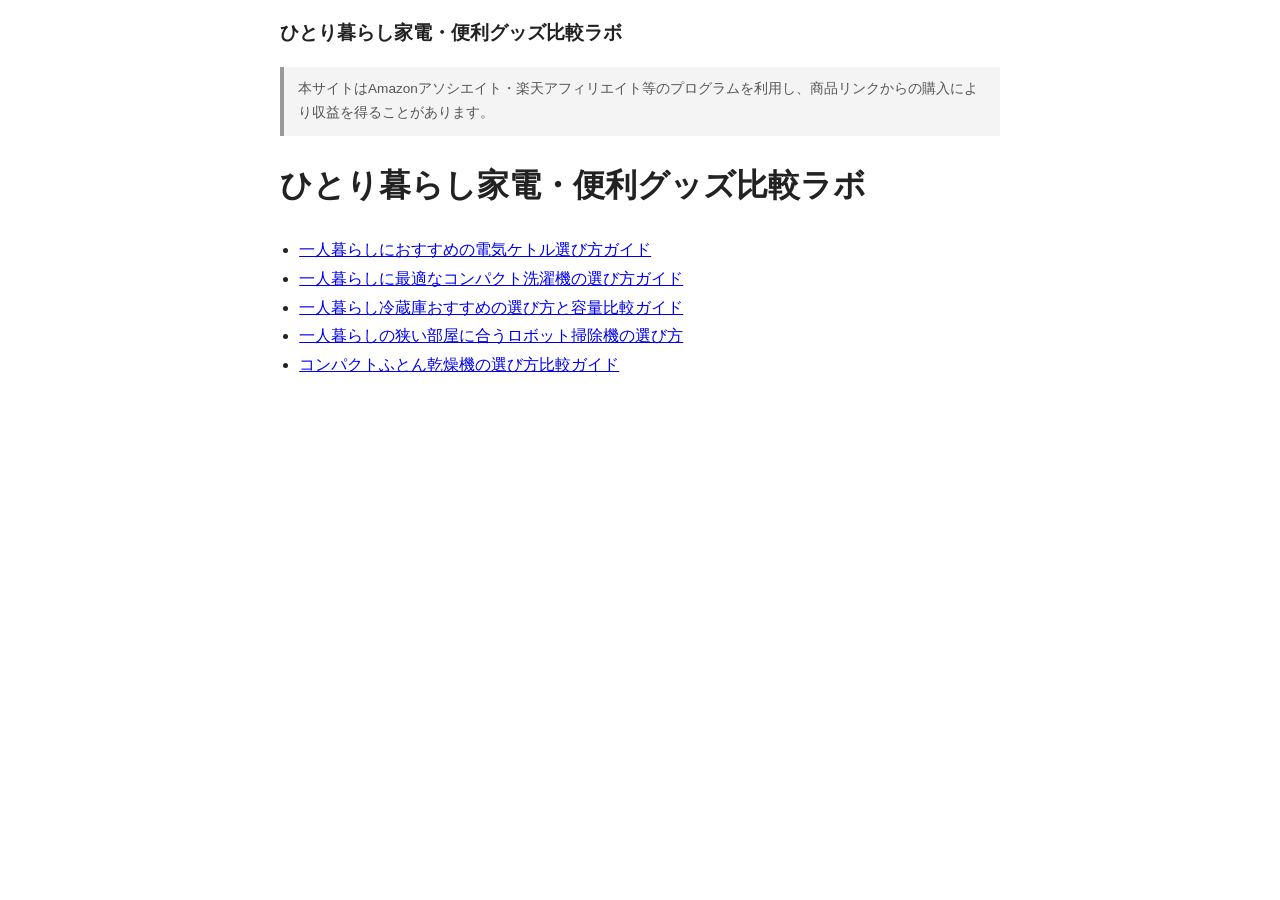
<file: index.html>
<!doctype html>
<html lang="ja">
<head><meta charset="utf-8"><title>ひとり暮らし家電・便利グッズ比較ラボ</title>
<meta name="description" content="一人暮らし・新生活向けの家電や生活便利グッズの選び方を紹介する比較サイトです。">
<meta name="viewport" content="width=device-width, initial-scale=1">
<meta property="og:type" content="website">
<meta property="og:title" content="ひとり暮らし家電・便利グッズ比較ラボ">
<meta property="og:description" content="一人暮らし・新生活向けの家電や生活便利グッズの選び方を紹介する比較サイトです。">
<meta property="og:url" content="https://adadad63070137-cpu.github.io/affiliate-lifehack-site/">
<meta property="og:image" content="https://adadad63070137-cpu.github.io/affiliate-lifehack-site/ogp.png">
<meta property="og:site_name" content="ひとり暮らし家電・便利グッズ比較ラボ">
<meta name="twitter:card" content="summary_large_image">
<link rel="stylesheet" href="style.css"></head>
<body>
<header>ひとり暮らし家電・便利グッズ比較ラボ</header>
<main>
<div class="disclosure">本サイトはAmazonアソシエイト・楽天アフィリエイト等のプログラムを利用し、商品リンクからの購入により収益を得ることがあります。</div>
<h1>ひとり暮らし家電・便利グッズ比較ラボ</h1>
<ul>
<li><a href="articles/電気ケトル-おすすめ-一人暮らし.html">一人暮らしにおすすめの電気ケトル選び方ガイド</a></li>
<li><a href="articles/一人暮らし-洗濯機-コンパクト.html">一人暮らしに最適なコンパクト洗濯機の選び方ガイド</a></li>
<li><a href="articles/一人暮らし-冷蔵庫-おすすめ.html">一人暮らし冷蔵庫おすすめの選び方と容量比較ガイド</a></li>
<li><a href="articles/ロボット掃除機-一人暮らし-狭い部屋.html">一人暮らしの狭い部屋に合うロボット掃除機の選び方</a></li>
<li><a href="articles/ふとん乾燥機-コンパクト.html">コンパクトふとん乾燥機の選び方比較ガイド</a></li>
</ul>
</main>
</body>
</html>
</file>
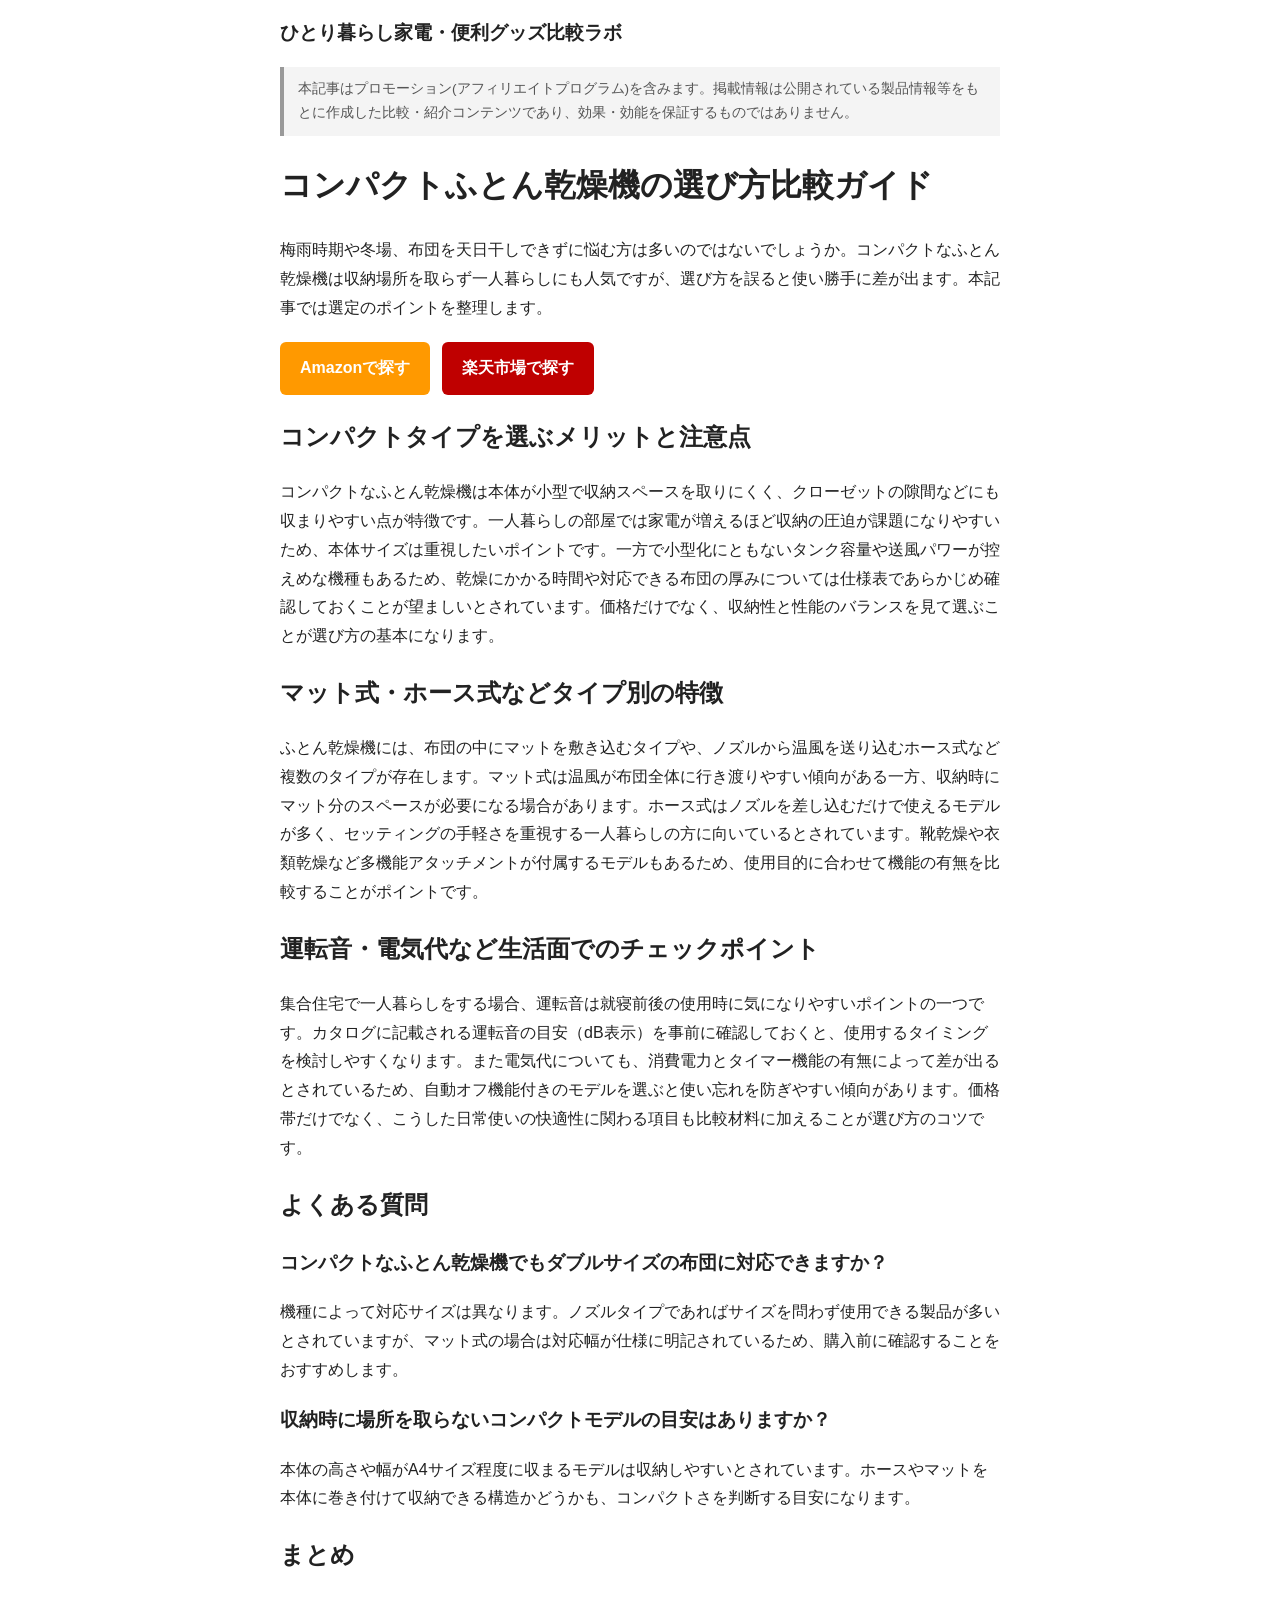
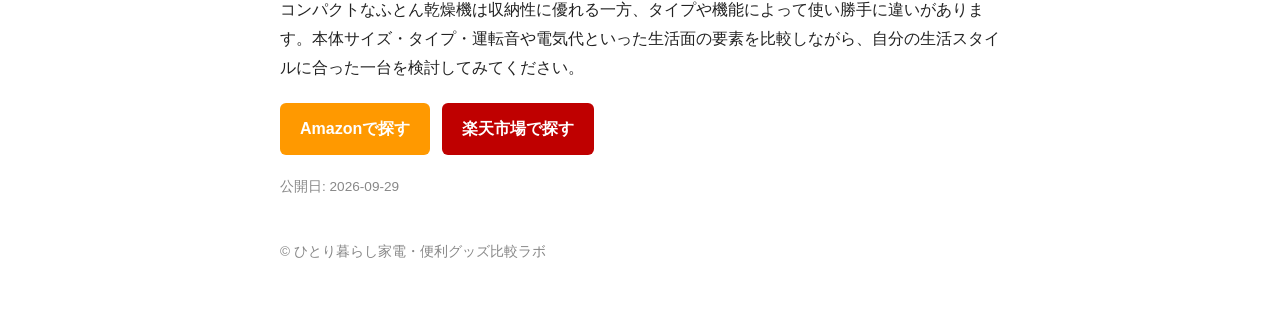
<file: articles/ふとん乾燥機-コンパクト.html>
<!doctype html>
<html lang="ja">
<head>
<meta charset="utf-8">
<title>コンパクトふとん乾燥機の選び方比較ガイド | ひとり暮らし家電・便利グッズ比較ラボ</title>
<meta name="description" content="一人暮らしにおすすめのコンパクトなふとん乾燥機の選び方を、サイズ・収納性・機能面から客観的に比較して解説します。">
<meta name="viewport" content="width=device-width, initial-scale=1">
<meta property="og:type" content="article">
<meta property="og:title" content="コンパクトふとん乾燥機の選び方比較ガイド">
<meta property="og:description" content="一人暮らしにおすすめのコンパクトなふとん乾燥機の選び方を、サイズ・収納性・機能面から客観的に比較して解説します。">
<meta property="og:url" content="https://adadad63070137-cpu.github.io/affiliate-lifehack-site/articles/ふとん乾燥機-コンパクト.html">
<meta property="og:image" content="https://adadad63070137-cpu.github.io/affiliate-lifehack-site/ogp.png">
<meta property="og:site_name" content="ひとり暮らし家電・便利グッズ比較ラボ">
<meta name="twitter:card" content="summary_large_image">
<link rel="stylesheet" href="../style.css">
</head>
<body>
<header><a href="../index.html">ひとり暮らし家電・便利グッズ比較ラボ</a></header>
<main>
<div class="disclosure">本記事はプロモーション(アフィリエイトプログラム)を含みます。掲載情報は公開されている製品情報等をもとに作成した比較・紹介コンテンツであり、効果・効能を保証するものではありません。</div>
<h1>コンパクトふとん乾燥機の選び方比較ガイド</h1>
<p class="intro">梅雨時期や冬場、布団を天日干しできずに悩む方は多いのではないでしょうか。コンパクトなふとん乾燥機は収納場所を取らず一人暮らしにも人気ですが、選び方を誤ると使い勝手に差が出ます。本記事では選定のポイントを整理します。</p>
<div class="affiliate-box"><a class="aff-btn amazon" href="https://www.amazon.co.jp/s?k=%E3%81%B5%E3%81%A8%E3%82%93%E4%B9%BE%E7%87%A5%E6%A9%9F+%E3%82%B3%E3%83%B3%E3%83%91%E3%82%AF%E3%83%88&tag=adadad0708-22" rel="nofollow sponsored" target="_blank">Amazonで探す</a><a class="aff-btn rakuten" href="https://search.rakuten.co.jp/search/mall/%E3%81%B5%E3%81%A8%E3%82%93%E4%B9%BE%E7%87%A5%E6%A9%9F+%E3%82%B3%E3%83%B3%E3%83%91%E3%82%AF%E3%83%88/?affiliateId=576c3c74.74f9cd9a.576c3c75.727a6d66" rel="nofollow sponsored" target="_blank">楽天市場で探す</a></div>
<h2>コンパクトタイプを選ぶメリットと注意点</h2>
<p>コンパクトなふとん乾燥機は本体が小型で収納スペースを取りにくく、クローゼットの隙間などにも収まりやすい点が特徴です。一人暮らしの部屋では家電が増えるほど収納の圧迫が課題になりやすいため、本体サイズは重視したいポイントです。一方で小型化にともないタンク容量や送風パワーが控えめな機種もあるため、乾燥にかかる時間や対応できる布団の厚みについては仕様表であらかじめ確認しておくことが望ましいとされています。価格だけでなく、収納性と性能のバランスを見て選ぶことが選び方の基本になります。</p>
<h2>マット式・ホース式などタイプ別の特徴</h2>
<p>ふとん乾燥機には、布団の中にマットを敷き込むタイプや、ノズルから温風を送り込むホース式など複数のタイプが存在します。マット式は温風が布団全体に行き渡りやすい傾向がある一方、収納時にマット分のスペースが必要になる場合があります。ホース式はノズルを差し込むだけで使えるモデルが多く、セッティングの手軽さを重視する一人暮らしの方に向いているとされています。靴乾燥や衣類乾燥など多機能アタッチメントが付属するモデルもあるため、使用目的に合わせて機能の有無を比較することがポイントです。</p>
<h2>運転音・電気代など生活面でのチェックポイント</h2>
<p>集合住宅で一人暮らしをする場合、運転音は就寝前後の使用時に気になりやすいポイントの一つです。カタログに記載される運転音の目安（dB表示）を事前に確認しておくと、使用するタイミングを検討しやすくなります。また電気代についても、消費電力とタイマー機能の有無によって差が出るとされているため、自動オフ機能付きのモデルを選ぶと使い忘れを防ぎやすい傾向があります。価格帯だけでなく、こうした日常使いの快適性に関わる項目も比較材料に加えることが選び方のコツです。</p>
<h2>よくある質問</h2>
<h3>コンパクトなふとん乾燥機でもダブルサイズの布団に対応できますか？</h3>
<p>機種によって対応サイズは異なります。ノズルタイプであればサイズを問わず使用できる製品が多いとされていますが、マット式の場合は対応幅が仕様に明記されているため、購入前に確認することをおすすめします。</p>
<h3>収納時に場所を取らないコンパクトモデルの目安はありますか？</h3>
<p>本体の高さや幅がA4サイズ程度に収まるモデルは収納しやすいとされています。ホースやマットを本体に巻き付けて収納できる構造かどうかも、コンパクトさを判断する目安になります。</p>
<h2>まとめ</h2>
<p>コンパクトなふとん乾燥機は収納性に優れる一方、タイプや機能によって使い勝手に違いがあります。本体サイズ・タイプ・運転音や電気代といった生活面の要素を比較しながら、自分の生活スタイルに合った一台を検討してみてください。</p>
<div class="affiliate-box"><a class="aff-btn amazon" href="https://www.amazon.co.jp/s?k=%E3%81%B5%E3%81%A8%E3%82%93%E4%B9%BE%E7%87%A5%E6%A9%9F+%E3%82%B3%E3%83%B3%E3%83%91%E3%82%AF%E3%83%88&tag=adadad0708-22" rel="nofollow sponsored" target="_blank">Amazonで探す</a><a class="aff-btn rakuten" href="https://search.rakuten.co.jp/search/mall/%E3%81%B5%E3%81%A8%E3%82%93%E4%B9%BE%E7%87%A5%E6%A9%9F+%E3%82%B3%E3%83%B3%E3%83%91%E3%82%AF%E3%83%88/?affiliateId=576c3c74.74f9cd9a.576c3c75.727a6d66" rel="nofollow sponsored" target="_blank">楽天市場で探す</a></div>
<p class="date">公開日: 2026-09-29</p>
</main>
<footer><p>&copy; ひとり暮らし家電・便利グッズ比較ラボ</p></footer>
</body>
</html>
</file>
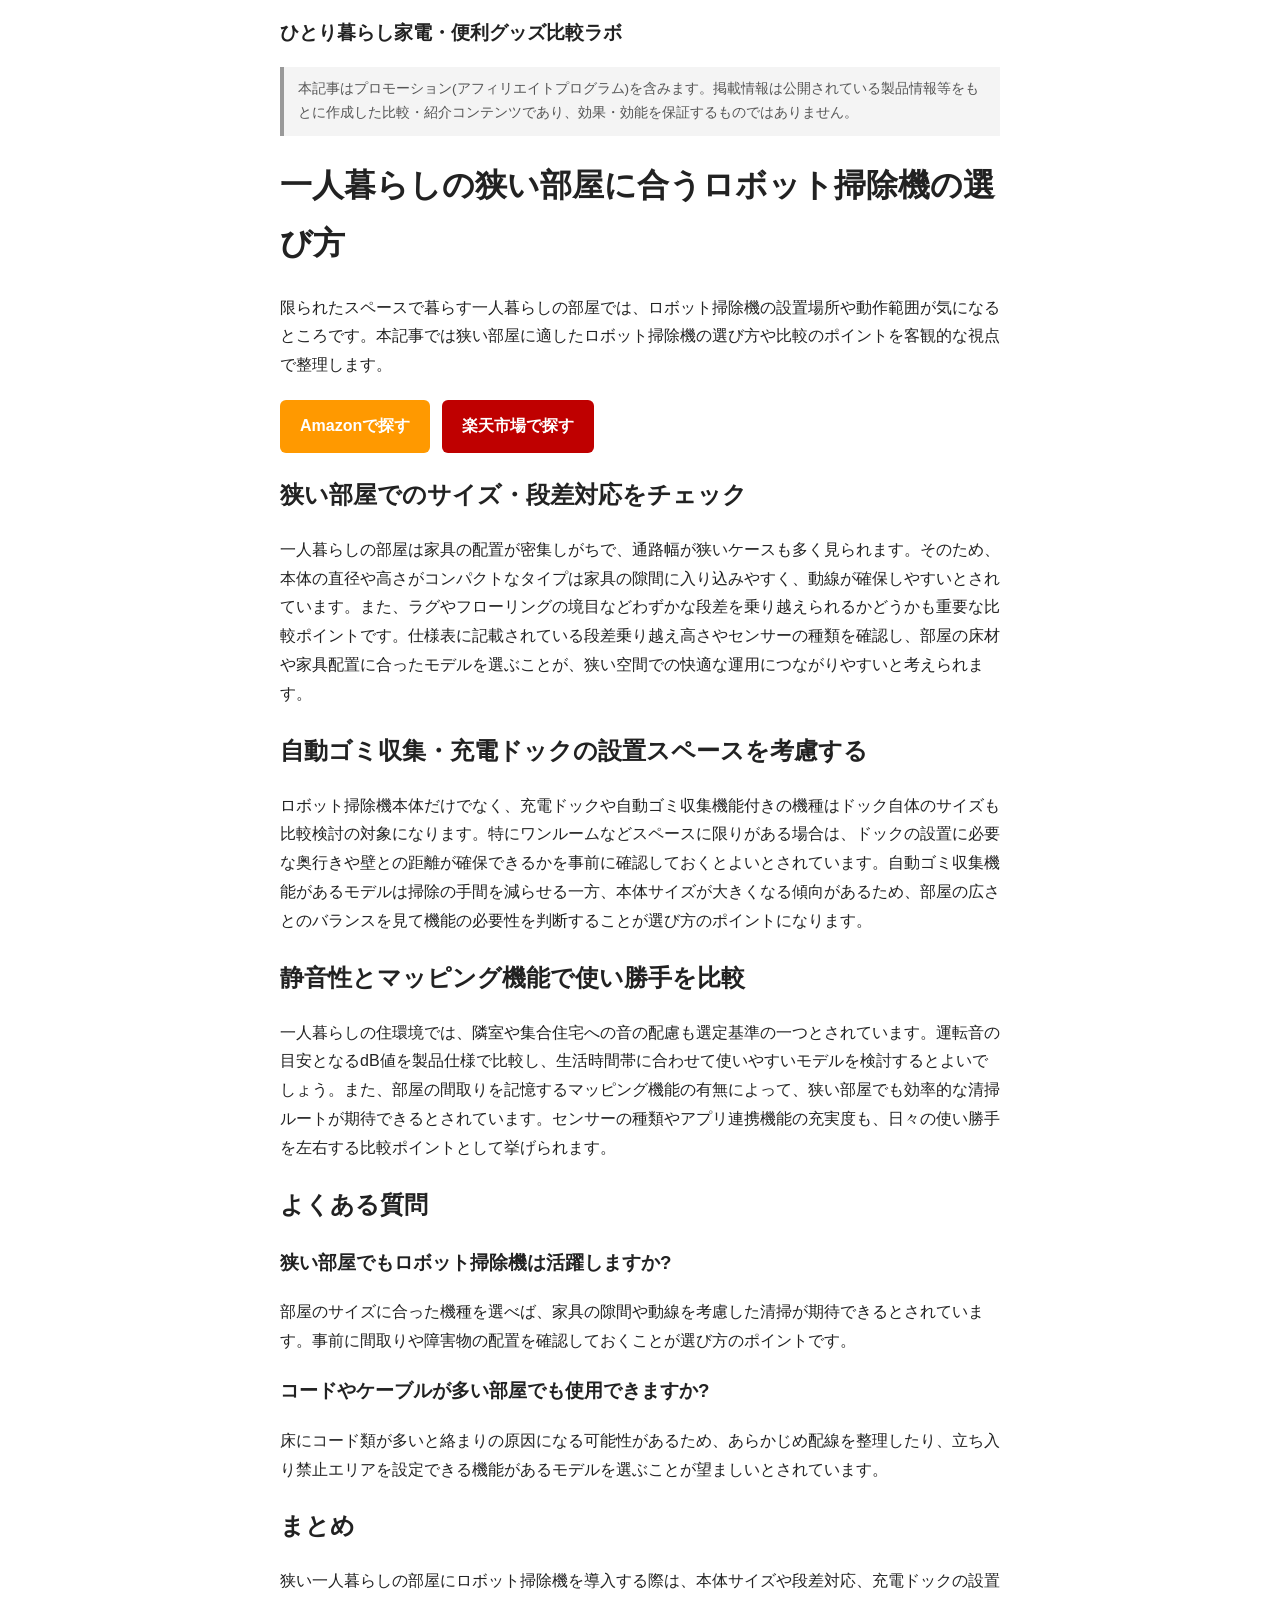
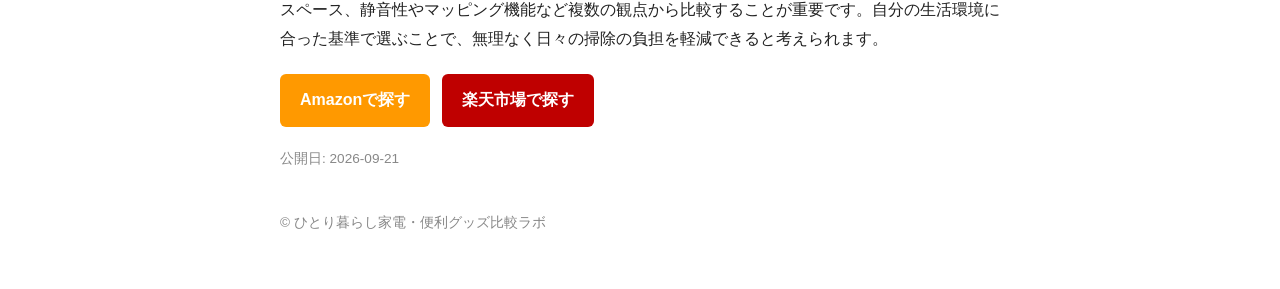
<file: articles/ロボット掃除機-一人暮らし-狭い部屋.html>
<!doctype html>
<html lang="ja">
<head>
<meta charset="utf-8">
<title>一人暮らしの狭い部屋に合うロボット掃除機の選び方 | ひとり暮らし家電・便利グッズ比較ラボ</title>
<meta name="description" content="狭い部屋で一人暮らしをする方向けに、ロボット掃除機を選ぶ際のポイントやサイズ・機能の比較基準をわかりやすく解説します。">
<meta name="viewport" content="width=device-width, initial-scale=1">
<meta property="og:type" content="article">
<meta property="og:title" content="一人暮らしの狭い部屋に合うロボット掃除機の選び方">
<meta property="og:description" content="狭い部屋で一人暮らしをする方向けに、ロボット掃除機を選ぶ際のポイントやサイズ・機能の比較基準をわかりやすく解説します。">
<meta property="og:url" content="https://adadad63070137-cpu.github.io/affiliate-lifehack-site/articles/ロボット掃除機-一人暮らし-狭い部屋.html">
<meta property="og:image" content="https://adadad63070137-cpu.github.io/affiliate-lifehack-site/ogp.png">
<meta property="og:site_name" content="ひとり暮らし家電・便利グッズ比較ラボ">
<meta name="twitter:card" content="summary_large_image">
<link rel="stylesheet" href="../style.css">
</head>
<body>
<header><a href="../index.html">ひとり暮らし家電・便利グッズ比較ラボ</a></header>
<main>
<div class="disclosure">本記事はプロモーション(アフィリエイトプログラム)を含みます。掲載情報は公開されている製品情報等をもとに作成した比較・紹介コンテンツであり、効果・効能を保証するものではありません。</div>
<h1>一人暮らしの狭い部屋に合うロボット掃除機の選び方</h1>
<p class="intro">限られたスペースで暮らす一人暮らしの部屋では、ロボット掃除機の設置場所や動作範囲が気になるところです。本記事では狭い部屋に適したロボット掃除機の選び方や比較のポイントを客観的な視点で整理します。</p>
<div class="affiliate-box"><a class="aff-btn amazon" href="https://www.amazon.co.jp/s?k=%E3%83%AD%E3%83%9C%E3%83%83%E3%83%88%E6%8E%83%E9%99%A4%E6%A9%9F+%E4%B8%80%E4%BA%BA%E6%9A%AE%E3%82%89%E3%81%97+%E7%8B%AD%E3%81%84%E9%83%A8%E5%B1%8B&tag=adadad0708-22" rel="nofollow sponsored" target="_blank">Amazonで探す</a><a class="aff-btn rakuten" href="https://search.rakuten.co.jp/search/mall/%E3%83%AD%E3%83%9C%E3%83%83%E3%83%88%E6%8E%83%E9%99%A4%E6%A9%9F+%E4%B8%80%E4%BA%BA%E6%9A%AE%E3%82%89%E3%81%97+%E7%8B%AD%E3%81%84%E9%83%A8%E5%B1%8B/?affiliateId=576c3c74.74f9cd9a.576c3c75.727a6d66" rel="nofollow sponsored" target="_blank">楽天市場で探す</a></div>
<h2>狭い部屋でのサイズ・段差対応をチェック</h2>
<p>一人暮らしの部屋は家具の配置が密集しがちで、通路幅が狭いケースも多く見られます。そのため、本体の直径や高さがコンパクトなタイプは家具の隙間に入り込みやすく、動線が確保しやすいとされています。また、ラグやフローリングの境目などわずかな段差を乗り越えられるかどうかも重要な比較ポイントです。仕様表に記載されている段差乗り越え高さやセンサーの種類を確認し、部屋の床材や家具配置に合ったモデルを選ぶことが、狭い空間での快適な運用につながりやすいと考えられます。</p>
<h2>自動ゴミ収集・充電ドックの設置スペースを考慮する</h2>
<p>ロボット掃除機本体だけでなく、充電ドックや自動ゴミ収集機能付きの機種はドック自体のサイズも比較検討の対象になります。特にワンルームなどスペースに限りがある場合は、ドックの設置に必要な奥行きや壁との距離が確保できるかを事前に確認しておくとよいとされています。自動ゴミ収集機能があるモデルは掃除の手間を減らせる一方、本体サイズが大きくなる傾向があるため、部屋の広さとのバランスを見て機能の必要性を判断することが選び方のポイントになります。</p>
<h2>静音性とマッピング機能で使い勝手を比較</h2>
<p>一人暮らしの住環境では、隣室や集合住宅への音の配慮も選定基準の一つとされています。運転音の目安となるdB値を製品仕様で比較し、生活時間帯に合わせて使いやすいモデルを検討するとよいでしょう。また、部屋の間取りを記憶するマッピング機能の有無によって、狭い部屋でも効率的な清掃ルートが期待できるとされています。センサーの種類やアプリ連携機能の充実度も、日々の使い勝手を左右する比較ポイントとして挙げられます。</p>
<h2>よくある質問</h2>
<h3>狭い部屋でもロボット掃除機は活躍しますか?</h3>
<p>部屋のサイズに合った機種を選べば、家具の隙間や動線を考慮した清掃が期待できるとされています。事前に間取りや障害物の配置を確認しておくことが選び方のポイントです。</p>
<h3>コードやケーブルが多い部屋でも使用できますか?</h3>
<p>床にコード類が多いと絡まりの原因になる可能性があるため、あらかじめ配線を整理したり、立ち入り禁止エリアを設定できる機能があるモデルを選ぶことが望ましいとされています。</p>
<h2>まとめ</h2>
<p>狭い一人暮らしの部屋にロボット掃除機を導入する際は、本体サイズや段差対応、充電ドックの設置スペース、静音性やマッピング機能など複数の観点から比較することが重要です。自分の生活環境に合った基準で選ぶことで、無理なく日々の掃除の負担を軽減できると考えられます。</p>
<div class="affiliate-box"><a class="aff-btn amazon" href="https://www.amazon.co.jp/s?k=%E3%83%AD%E3%83%9C%E3%83%83%E3%83%88%E6%8E%83%E9%99%A4%E6%A9%9F+%E4%B8%80%E4%BA%BA%E6%9A%AE%E3%82%89%E3%81%97+%E7%8B%AD%E3%81%84%E9%83%A8%E5%B1%8B&tag=adadad0708-22" rel="nofollow sponsored" target="_blank">Amazonで探す</a><a class="aff-btn rakuten" href="https://search.rakuten.co.jp/search/mall/%E3%83%AD%E3%83%9C%E3%83%83%E3%83%88%E6%8E%83%E9%99%A4%E6%A9%9F+%E4%B8%80%E4%BA%BA%E6%9A%AE%E3%82%89%E3%81%97+%E7%8B%AD%E3%81%84%E9%83%A8%E5%B1%8B/?affiliateId=576c3c74.74f9cd9a.576c3c75.727a6d66" rel="nofollow sponsored" target="_blank">楽天市場で探す</a></div>
<p class="date">公開日: 2026-09-21</p>
</main>
<footer><p>&copy; ひとり暮らし家電・便利グッズ比較ラボ</p></footer>
</body>
</html>
</file>
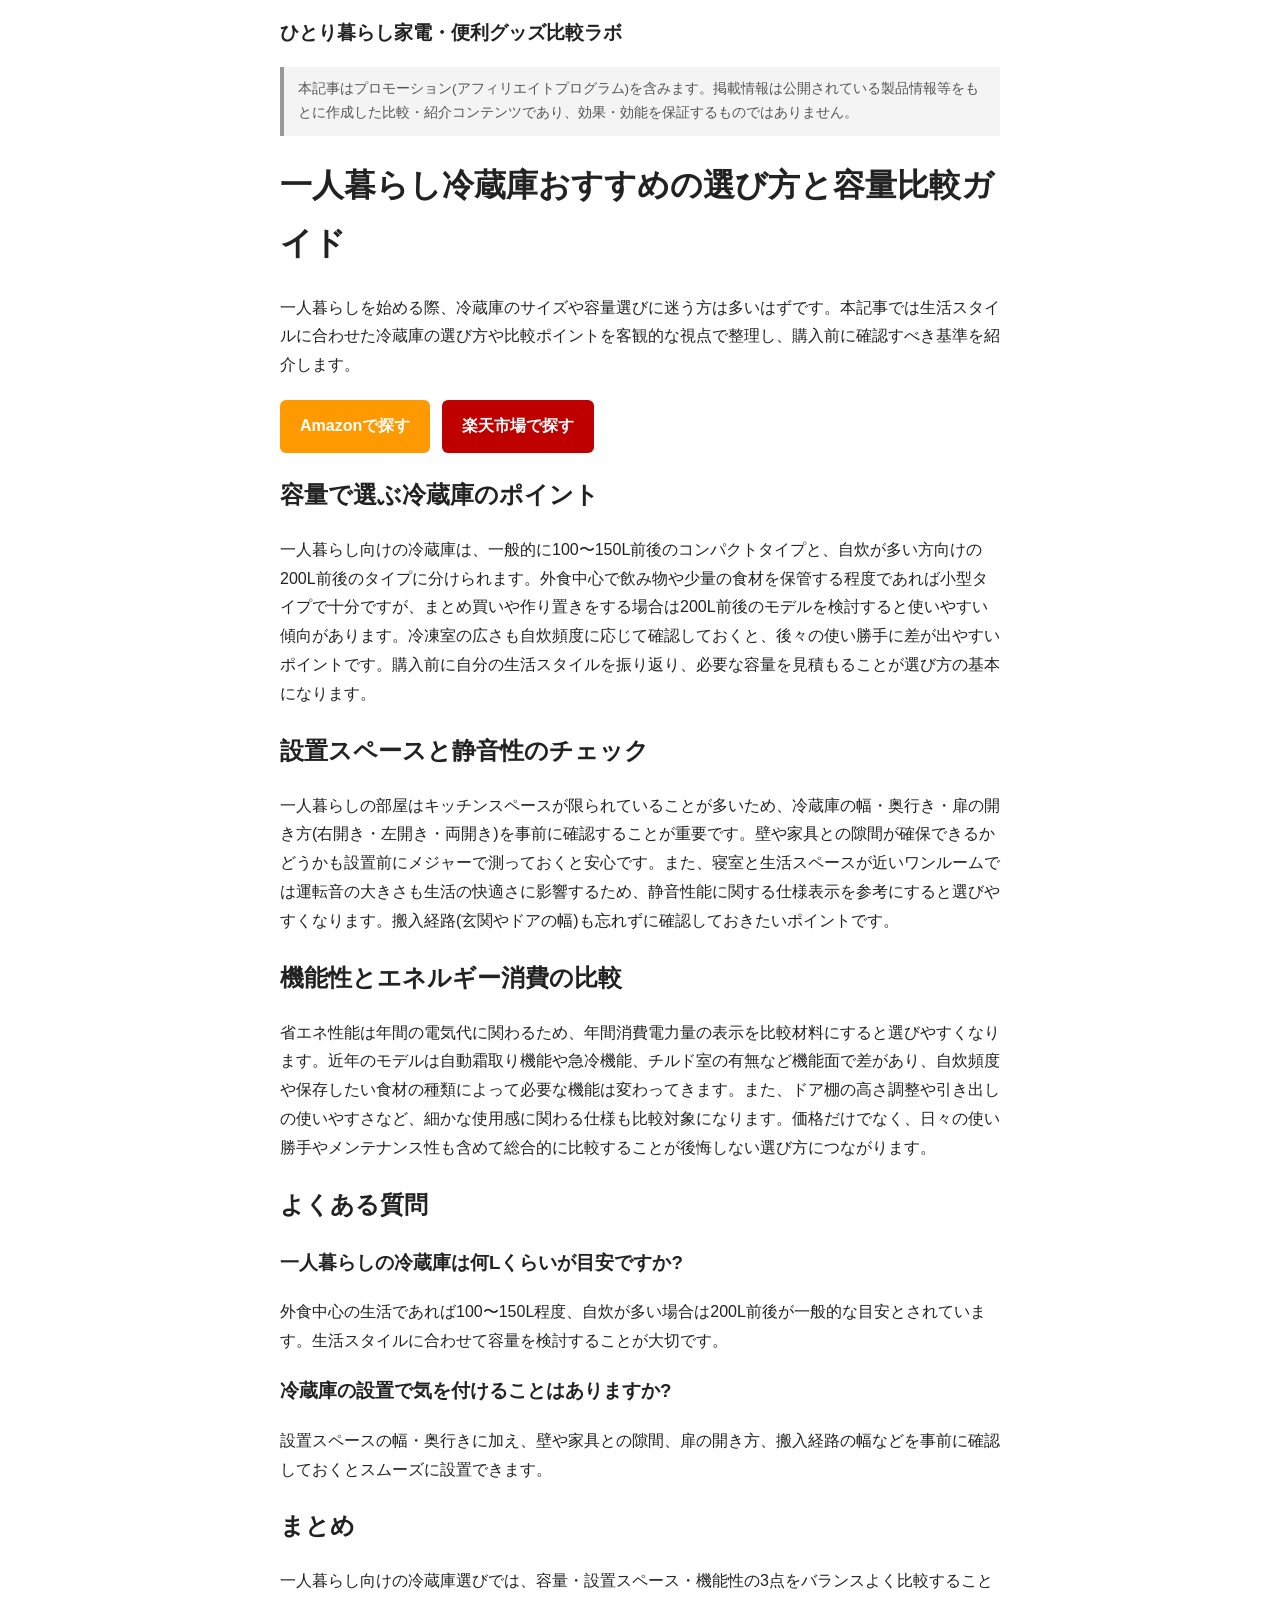
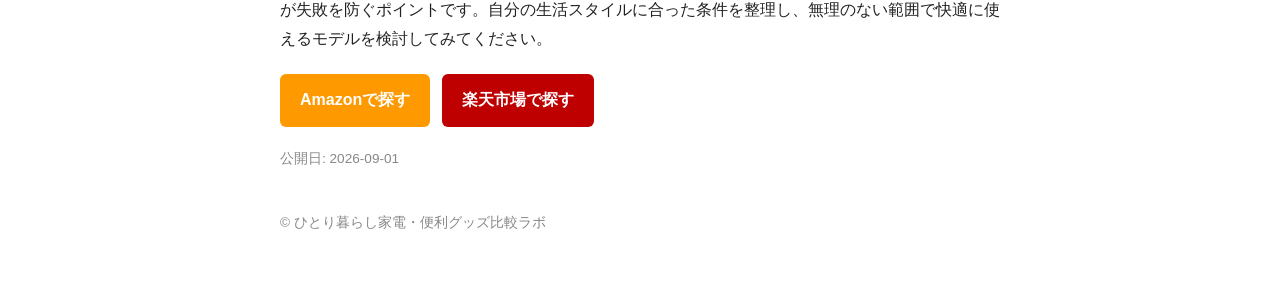
<file: articles/一人暮らし-冷蔵庫-おすすめ.html>
<!doctype html>
<html lang="ja">
<head>
<meta charset="utf-8">
<title>一人暮らし冷蔵庫おすすめの選び方と容量比較ガイド | ひとり暮らし家電・便利グッズ比較ラボ</title>
<meta name="description" content="一人暮らしにおすすめの冷蔵庫を容量・機能・設置スペースの観点から比較解説。失敗しない選び方のポイントをわかりやすく紹介します。">
<meta name="viewport" content="width=device-width, initial-scale=1">
<meta property="og:type" content="article">
<meta property="og:title" content="一人暮らし冷蔵庫おすすめの選び方と容量比較ガイド">
<meta property="og:description" content="一人暮らしにおすすめの冷蔵庫を容量・機能・設置スペースの観点から比較解説。失敗しない選び方のポイントをわかりやすく紹介します。">
<meta property="og:url" content="https://adadad63070137-cpu.github.io/affiliate-lifehack-site/articles/一人暮らし-冷蔵庫-おすすめ.html">
<meta property="og:image" content="https://adadad63070137-cpu.github.io/affiliate-lifehack-site/ogp.png">
<meta property="og:site_name" content="ひとり暮らし家電・便利グッズ比較ラボ">
<meta name="twitter:card" content="summary_large_image">
<link rel="stylesheet" href="../style.css">
</head>
<body>
<header><a href="../index.html">ひとり暮らし家電・便利グッズ比較ラボ</a></header>
<main>
<div class="disclosure">本記事はプロモーション(アフィリエイトプログラム)を含みます。掲載情報は公開されている製品情報等をもとに作成した比較・紹介コンテンツであり、効果・効能を保証するものではありません。</div>
<h1>一人暮らし冷蔵庫おすすめの選び方と容量比較ガイド</h1>
<p class="intro">一人暮らしを始める際、冷蔵庫のサイズや容量選びに迷う方は多いはずです。本記事では生活スタイルに合わせた冷蔵庫の選び方や比較ポイントを客観的な視点で整理し、購入前に確認すべき基準を紹介します。</p>
<div class="affiliate-box"><a class="aff-btn amazon" href="https://www.amazon.co.jp/s?k=%E4%B8%80%E4%BA%BA%E6%9A%AE%E3%82%89%E3%81%97+%E5%86%B7%E8%94%B5%E5%BA%AB+%E3%81%8A%E3%81%99%E3%81%99%E3%82%81&tag=adadad0708-22" rel="nofollow sponsored" target="_blank">Amazonで探す</a><a class="aff-btn rakuten" href="https://search.rakuten.co.jp/search/mall/%E4%B8%80%E4%BA%BA%E6%9A%AE%E3%82%89%E3%81%97+%E5%86%B7%E8%94%B5%E5%BA%AB+%E3%81%8A%E3%81%99%E3%81%99%E3%82%81/?affiliateId=576c3c74.74f9cd9a.576c3c75.727a6d66" rel="nofollow sponsored" target="_blank">楽天市場で探す</a></div>
<h2>容量で選ぶ冷蔵庫のポイント</h2>
<p>一人暮らし向けの冷蔵庫は、一般的に100〜150L前後のコンパクトタイプと、自炊が多い方向けの200L前後のタイプに分けられます。外食中心で飲み物や少量の食材を保管する程度であれば小型タイプで十分ですが、まとめ買いや作り置きをする場合は200L前後のモデルを検討すると使いやすい傾向があります。冷凍室の広さも自炊頻度に応じて確認しておくと、後々の使い勝手に差が出やすいポイントです。購入前に自分の生活スタイルを振り返り、必要な容量を見積もることが選び方の基本になります。</p>
<h2>設置スペースと静音性のチェック</h2>
<p>一人暮らしの部屋はキッチンスペースが限られていることが多いため、冷蔵庫の幅・奥行き・扉の開き方(右開き・左開き・両開き)を事前に確認することが重要です。壁や家具との隙間が確保できるかどうかも設置前にメジャーで測っておくと安心です。また、寝室と生活スペースが近いワンルームでは運転音の大きさも生活の快適さに影響するため、静音性能に関する仕様表示を参考にすると選びやすくなります。搬入経路(玄関やドアの幅)も忘れずに確認しておきたいポイントです。</p>
<h2>機能性とエネルギー消費の比較</h2>
<p>省エネ性能は年間の電気代に関わるため、年間消費電力量の表示を比較材料にすると選びやすくなります。近年のモデルは自動霜取り機能や急冷機能、チルド室の有無など機能面で差があり、自炊頻度や保存したい食材の種類によって必要な機能は変わってきます。また、ドア棚の高さ調整や引き出しの使いやすさなど、細かな使用感に関わる仕様も比較対象になります。価格だけでなく、日々の使い勝手やメンテナンス性も含めて総合的に比較することが後悔しない選び方につながります。</p>
<h2>よくある質問</h2>
<h3>一人暮らしの冷蔵庫は何Lくらいが目安ですか?</h3>
<p>外食中心の生活であれば100〜150L程度、自炊が多い場合は200L前後が一般的な目安とされています。生活スタイルに合わせて容量を検討することが大切です。</p>
<h3>冷蔵庫の設置で気を付けることはありますか?</h3>
<p>設置スペースの幅・奥行きに加え、壁や家具との隙間、扉の開き方、搬入経路の幅などを事前に確認しておくとスムーズに設置できます。</p>
<h2>まとめ</h2>
<p>一人暮らし向けの冷蔵庫選びでは、容量・設置スペース・機能性の3点をバランスよく比較することが失敗を防ぐポイントです。自分の生活スタイルに合った条件を整理し、無理のない範囲で快適に使えるモデルを検討してみてください。</p>
<div class="affiliate-box"><a class="aff-btn amazon" href="https://www.amazon.co.jp/s?k=%E4%B8%80%E4%BA%BA%E6%9A%AE%E3%82%89%E3%81%97+%E5%86%B7%E8%94%B5%E5%BA%AB+%E3%81%8A%E3%81%99%E3%81%99%E3%82%81&tag=adadad0708-22" rel="nofollow sponsored" target="_blank">Amazonで探す</a><a class="aff-btn rakuten" href="https://search.rakuten.co.jp/search/mall/%E4%B8%80%E4%BA%BA%E6%9A%AE%E3%82%89%E3%81%97+%E5%86%B7%E8%94%B5%E5%BA%AB+%E3%81%8A%E3%81%99%E3%81%99%E3%82%81/?affiliateId=576c3c74.74f9cd9a.576c3c75.727a6d66" rel="nofollow sponsored" target="_blank">楽天市場で探す</a></div>
<p class="date">公開日: 2026-09-01</p>
</main>
<footer><p>&copy; ひとり暮らし家電・便利グッズ比較ラボ</p></footer>
</body>
</html>
</file>
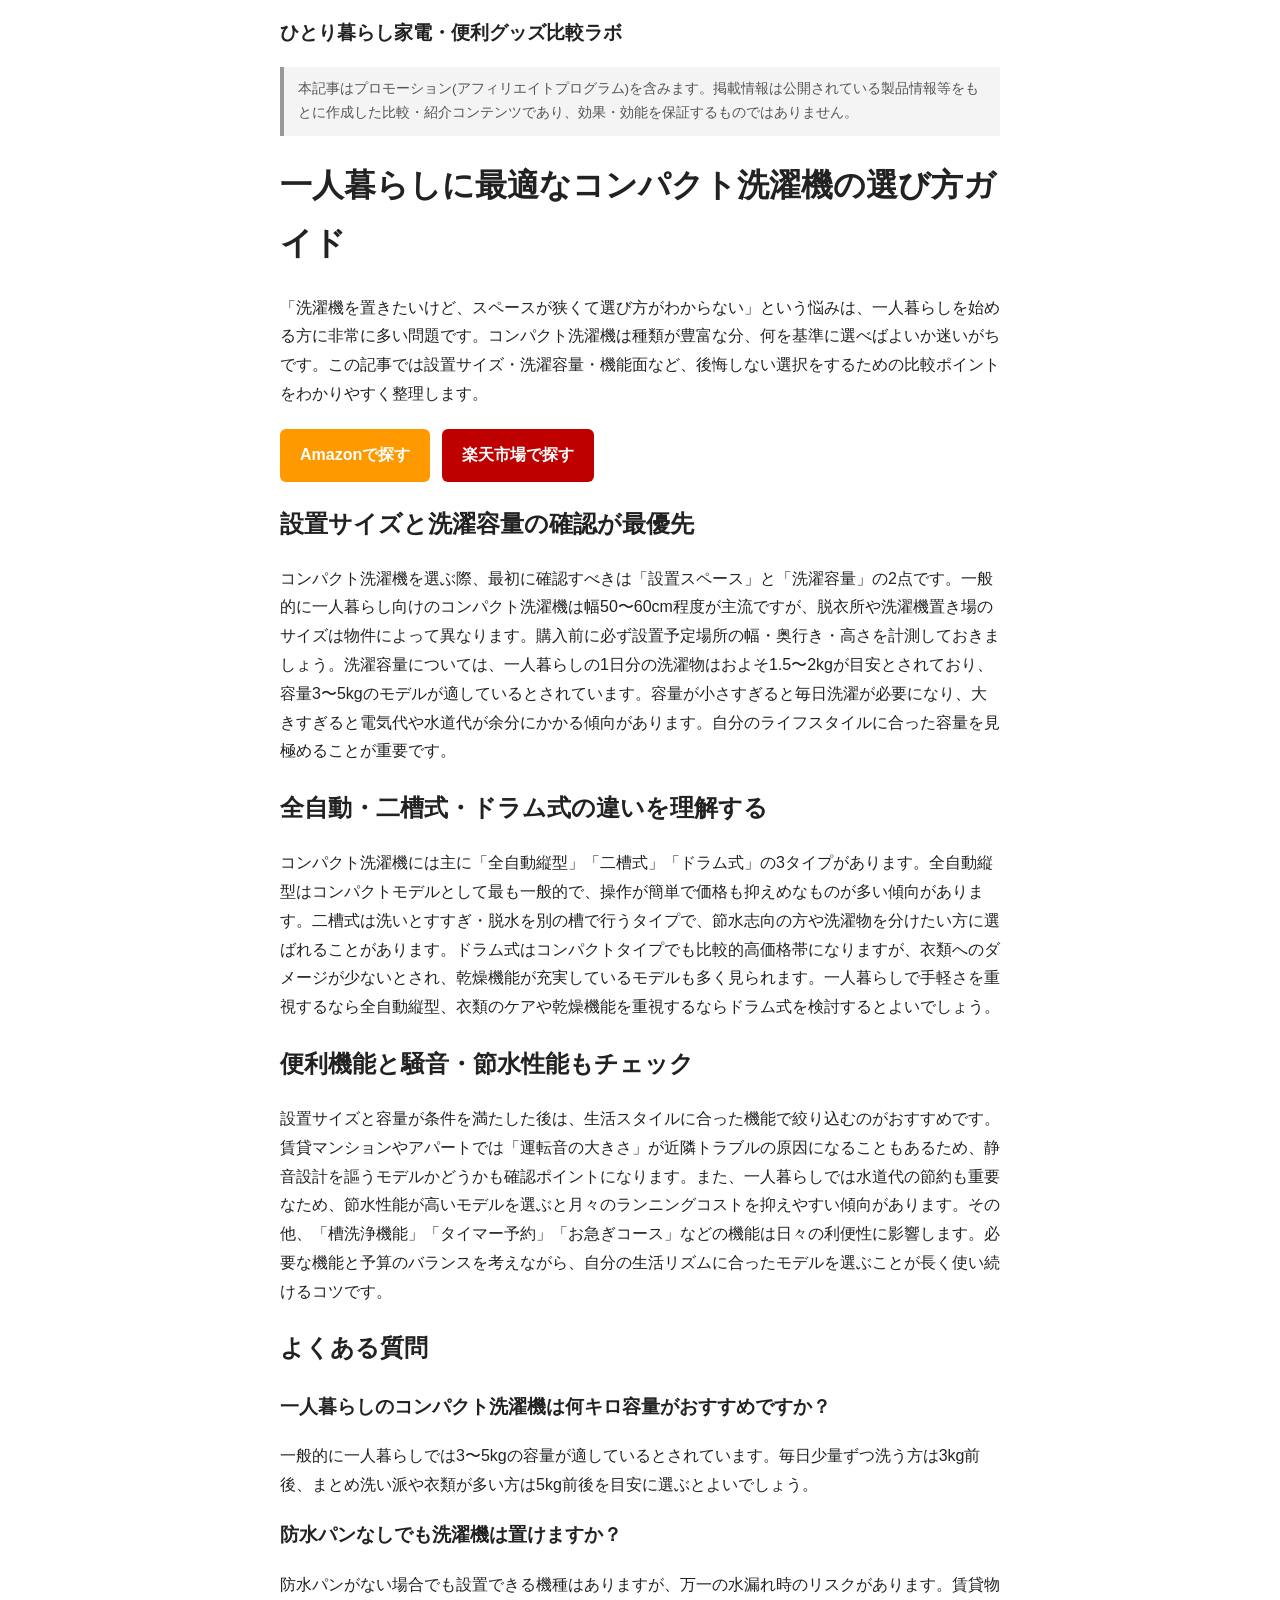
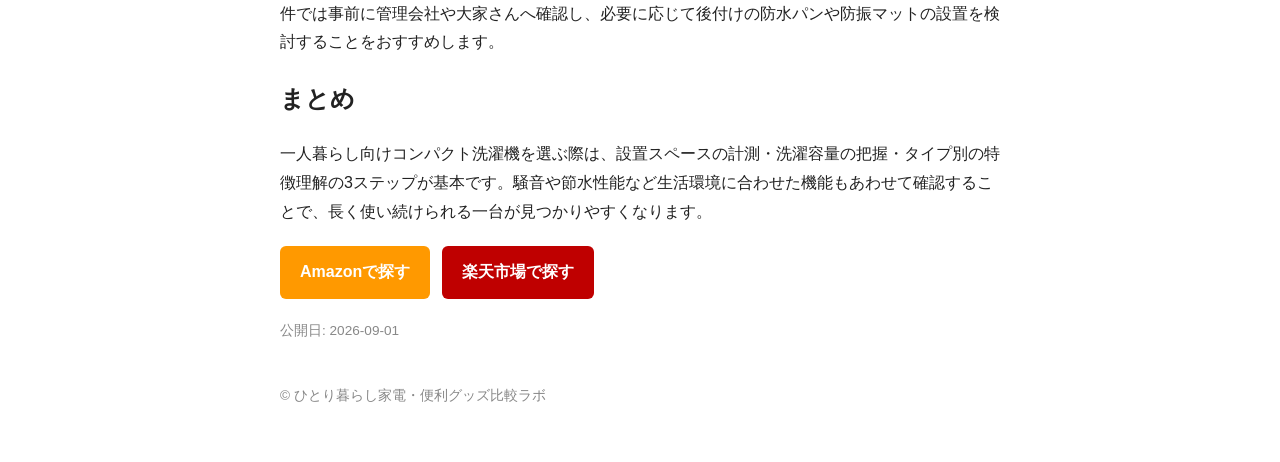
<file: articles/一人暮らし-洗濯機-コンパクト.html>
<!doctype html>
<html lang="ja">
<head>
<meta charset="utf-8">
<title>一人暮らしに最適なコンパクト洗濯機の選び方ガイド | ひとり暮らし家電・便利グッズ比較ラボ</title>
<meta name="description" content="一人暮らし向けコンパクト洗濯機の選び方を徹底解説。容量・設置サイズ・機能の比較ポイントをわかりやすくまとめ、失敗しない購入をサポートします。">
<meta name="viewport" content="width=device-width, initial-scale=1">
<meta property="og:type" content="article">
<meta property="og:title" content="一人暮らしに最適なコンパクト洗濯機の選び方ガイド">
<meta property="og:description" content="一人暮らし向けコンパクト洗濯機の選び方を徹底解説。容量・設置サイズ・機能の比較ポイントをわかりやすくまとめ、失敗しない購入をサポートします。">
<meta property="og:url" content="https://adadad63070137-cpu.github.io/affiliate-lifehack-site/articles/一人暮らし-洗濯機-コンパクト.html">
<meta property="og:image" content="https://adadad63070137-cpu.github.io/affiliate-lifehack-site/ogp.png">
<meta property="og:site_name" content="ひとり暮らし家電・便利グッズ比較ラボ">
<meta name="twitter:card" content="summary_large_image">
<link rel="stylesheet" href="../style.css">
</head>
<body>
<header><a href="../index.html">ひとり暮らし家電・便利グッズ比較ラボ</a></header>
<main>
<div class="disclosure">本記事はプロモーション(アフィリエイトプログラム)を含みます。掲載情報は公開されている製品情報等をもとに作成した比較・紹介コンテンツであり、効果・効能を保証するものではありません。</div>
<h1>一人暮らしに最適なコンパクト洗濯機の選び方ガイド</h1>
<p class="intro">「洗濯機を置きたいけど、スペースが狭くて選び方がわからない」という悩みは、一人暮らしを始める方に非常に多い問題です。コンパクト洗濯機は種類が豊富な分、何を基準に選べばよいか迷いがちです。この記事では設置サイズ・洗濯容量・機能面など、後悔しない選択をするための比較ポイントをわかりやすく整理します。</p>
<div class="affiliate-box"><a class="aff-btn amazon" href="https://www.amazon.co.jp/s?k=%E4%B8%80%E4%BA%BA%E6%9A%AE%E3%82%89%E3%81%97+%E6%B4%97%E6%BF%AF%E6%A9%9F+%E3%82%B3%E3%83%B3%E3%83%91%E3%82%AF%E3%83%88&tag=adadad0708-22" rel="nofollow sponsored" target="_blank">Amazonで探す</a><a class="aff-btn rakuten" href="https://search.rakuten.co.jp/search/mall/%E4%B8%80%E4%BA%BA%E6%9A%AE%E3%82%89%E3%81%97+%E6%B4%97%E6%BF%AF%E6%A9%9F+%E3%82%B3%E3%83%B3%E3%83%91%E3%82%AF%E3%83%88/?affiliateId=576c3c74.74f9cd9a.576c3c75.727a6d66" rel="nofollow sponsored" target="_blank">楽天市場で探す</a></div>
<h2>設置サイズと洗濯容量の確認が最優先</h2>
<p>コンパクト洗濯機を選ぶ際、最初に確認すべきは「設置スペース」と「洗濯容量」の2点です。一般的に一人暮らし向けのコンパクト洗濯機は幅50〜60cm程度が主流ですが、脱衣所や洗濯機置き場のサイズは物件によって異なります。購入前に必ず設置予定場所の幅・奥行き・高さを計測しておきましょう。洗濯容量については、一人暮らしの1日分の洗濯物はおよそ1.5〜2kgが目安とされており、容量3〜5kgのモデルが適しているとされています。容量が小さすぎると毎日洗濯が必要になり、大きすぎると電気代や水道代が余分にかかる傾向があります。自分のライフスタイルに合った容量を見極めることが重要です。</p>
<h2>全自動・二槽式・ドラム式の違いを理解する</h2>
<p>コンパクト洗濯機には主に「全自動縦型」「二槽式」「ドラム式」の3タイプがあります。全自動縦型はコンパクトモデルとして最も一般的で、操作が簡単で価格も抑えめなものが多い傾向があります。二槽式は洗いとすすぎ・脱水を別の槽で行うタイプで、節水志向の方や洗濯物を分けたい方に選ばれることがあります。ドラム式はコンパクトタイプでも比較的高価格帯になりますが、衣類へのダメージが少ないとされ、乾燥機能が充実しているモデルも多く見られます。一人暮らしで手軽さを重視するなら全自動縦型、衣類のケアや乾燥機能を重視するならドラム式を検討するとよいでしょう。</p>
<h2>便利機能と騒音・節水性能もチェック</h2>
<p>設置サイズと容量が条件を満たした後は、生活スタイルに合った機能で絞り込むのがおすすめです。賃貸マンションやアパートでは「運転音の大きさ」が近隣トラブルの原因になることもあるため、静音設計を謳うモデルかどうかも確認ポイントになります。また、一人暮らしでは水道代の節約も重要なため、節水性能が高いモデルを選ぶと月々のランニングコストを抑えやすい傾向があります。その他、「槽洗浄機能」「タイマー予約」「お急ぎコース」などの機能は日々の利便性に影響します。必要な機能と予算のバランスを考えながら、自分の生活リズムに合ったモデルを選ぶことが長く使い続けるコツです。</p>
<h2>よくある質問</h2>
<h3>一人暮らしのコンパクト洗濯機は何キロ容量がおすすめですか？</h3>
<p>一般的に一人暮らしでは3〜5kgの容量が適しているとされています。毎日少量ずつ洗う方は3kg前後、まとめ洗い派や衣類が多い方は5kg前後を目安に選ぶとよいでしょう。</p>
<h3>防水パンなしでも洗濯機は置けますか？</h3>
<p>防水パンがない場合でも設置できる機種はありますが、万一の水漏れ時のリスクがあります。賃貸物件では事前に管理会社や大家さんへ確認し、必要に応じて後付けの防水パンや防振マットの設置を検討することをおすすめします。</p>
<h2>まとめ</h2>
<p>一人暮らし向けコンパクト洗濯機を選ぶ際は、設置スペースの計測・洗濯容量の把握・タイプ別の特徴理解の3ステップが基本です。騒音や節水性能など生活環境に合わせた機能もあわせて確認することで、長く使い続けられる一台が見つかりやすくなります。</p>
<div class="affiliate-box"><a class="aff-btn amazon" href="https://www.amazon.co.jp/s?k=%E4%B8%80%E4%BA%BA%E6%9A%AE%E3%82%89%E3%81%97+%E6%B4%97%E6%BF%AF%E6%A9%9F+%E3%82%B3%E3%83%B3%E3%83%91%E3%82%AF%E3%83%88&tag=adadad0708-22" rel="nofollow sponsored" target="_blank">Amazonで探す</a><a class="aff-btn rakuten" href="https://search.rakuten.co.jp/search/mall/%E4%B8%80%E4%BA%BA%E6%9A%AE%E3%82%89%E3%81%97+%E6%B4%97%E6%BF%AF%E6%A9%9F+%E3%82%B3%E3%83%B3%E3%83%91%E3%82%AF%E3%83%88/?affiliateId=576c3c74.74f9cd9a.576c3c75.727a6d66" rel="nofollow sponsored" target="_blank">楽天市場で探す</a></div>
<p class="date">公開日: 2026-09-01</p>
</main>
<footer><p>&copy; ひとり暮らし家電・便利グッズ比較ラボ</p></footer>
</body>
</html>
</file>
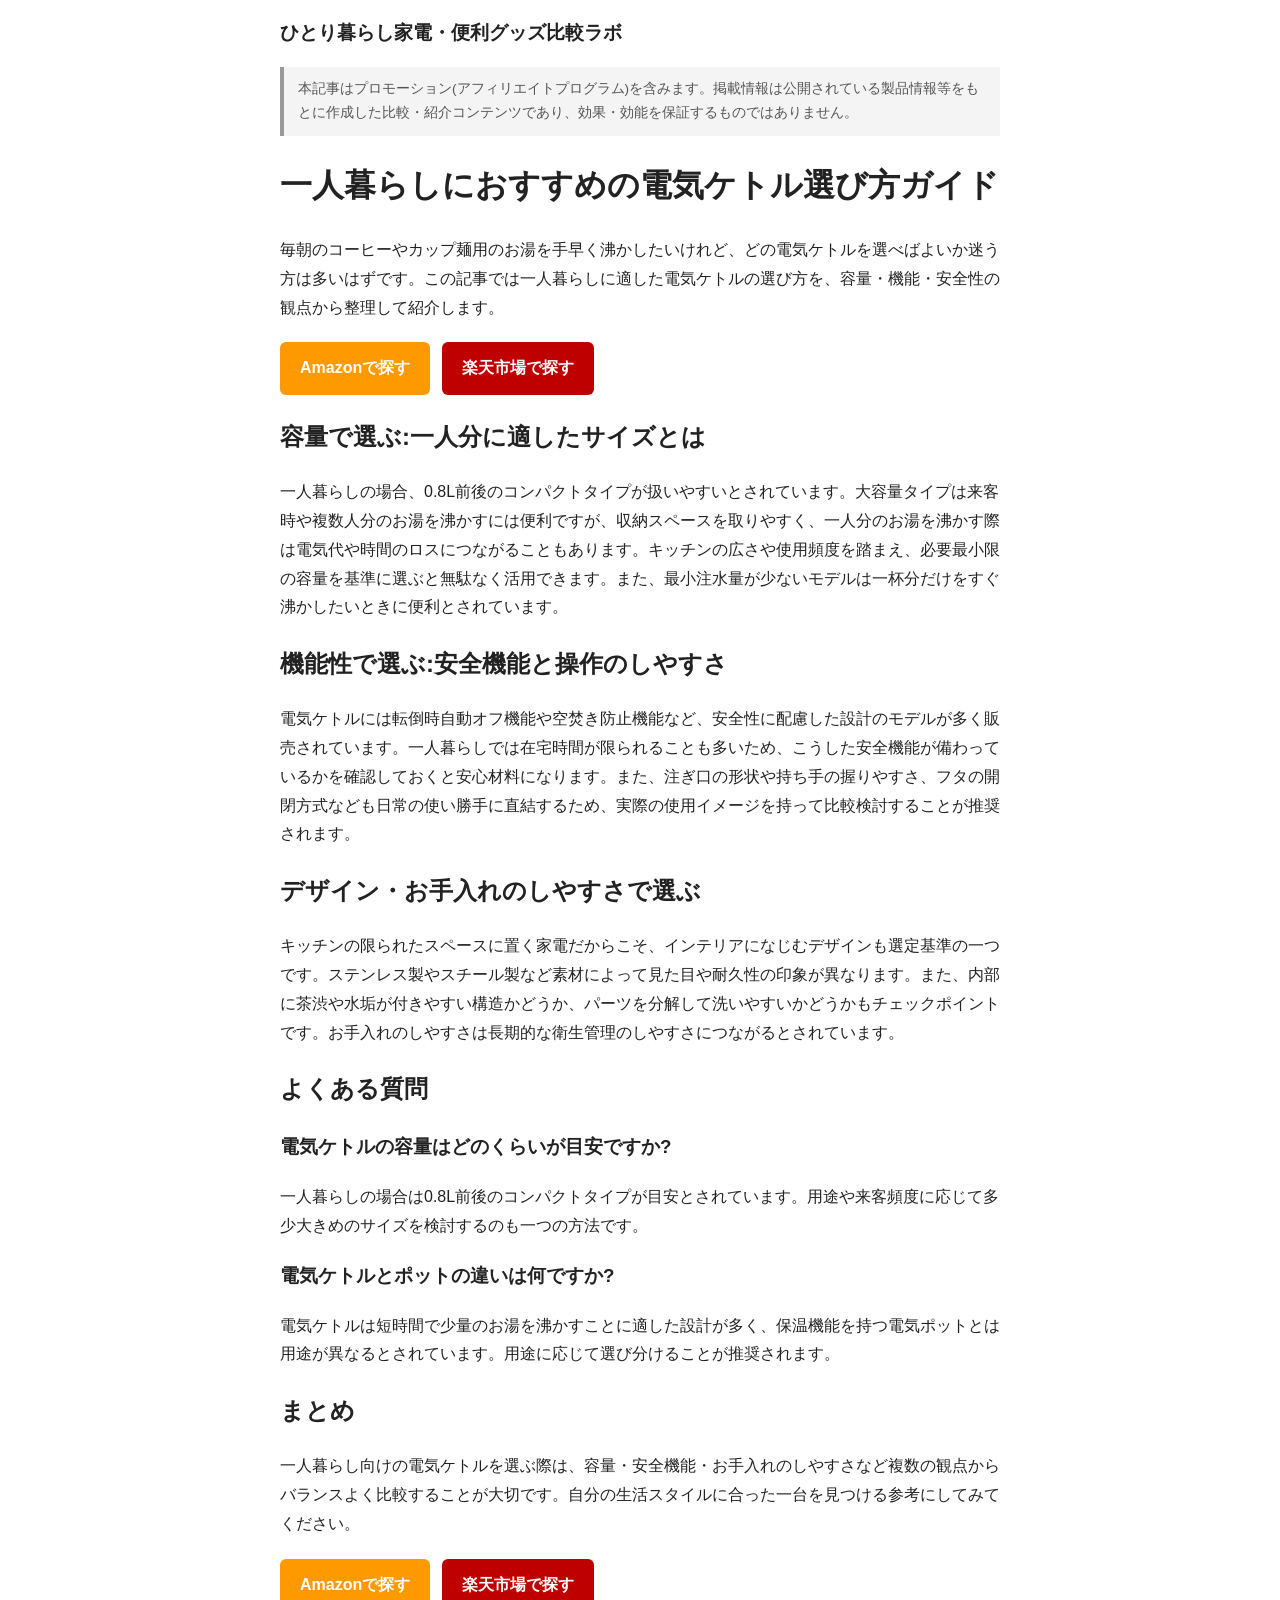
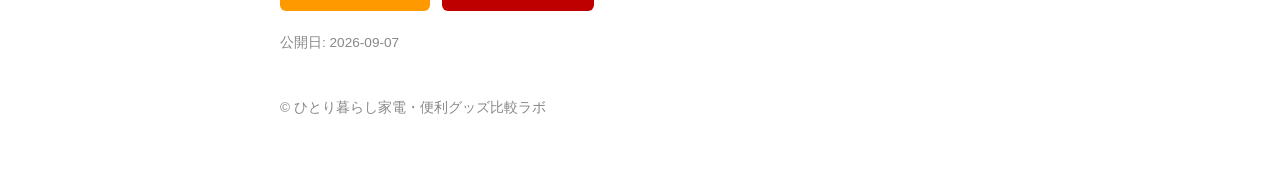
<file: articles/電気ケトル-おすすめ-一人暮らし.html>
<!doctype html>
<html lang="ja">
<head>
<meta charset="utf-8">
<title>一人暮らしにおすすめの電気ケトル選び方ガイド | ひとり暮らし家電・便利グッズ比較ラボ</title>
<meta name="description" content="一人暮らし向け電気ケトルの選び方を容量・機能・安全性の観点から比較解説。省スペースで使いやすい一台を見つけるためのポイントを紹介します。">
<meta name="viewport" content="width=device-width, initial-scale=1">
<meta property="og:type" content="article">
<meta property="og:title" content="一人暮らしにおすすめの電気ケトル選び方ガイド">
<meta property="og:description" content="一人暮らし向け電気ケトルの選び方を容量・機能・安全性の観点から比較解説。省スペースで使いやすい一台を見つけるためのポイントを紹介します。">
<meta property="og:url" content="https://adadad63070137-cpu.github.io/affiliate-lifehack-site/articles/電気ケトル-おすすめ-一人暮らし.html">
<meta property="og:image" content="https://adadad63070137-cpu.github.io/affiliate-lifehack-site/ogp.png">
<meta property="og:site_name" content="ひとり暮らし家電・便利グッズ比較ラボ">
<meta name="twitter:card" content="summary_large_image">
<link rel="stylesheet" href="../style.css">
</head>
<body>
<header><a href="../index.html">ひとり暮らし家電・便利グッズ比較ラボ</a></header>
<main>
<div class="disclosure">本記事はプロモーション(アフィリエイトプログラム)を含みます。掲載情報は公開されている製品情報等をもとに作成した比較・紹介コンテンツであり、効果・効能を保証するものではありません。</div>
<h1>一人暮らしにおすすめの電気ケトル選び方ガイド</h1>
<p class="intro">毎朝のコーヒーやカップ麺用のお湯を手早く沸かしたいけれど、どの電気ケトルを選べばよいか迷う方は多いはずです。この記事では一人暮らしに適した電気ケトルの選び方を、容量・機能・安全性の観点から整理して紹介します。</p>
<div class="affiliate-box"><a class="aff-btn amazon" href="https://www.amazon.co.jp/s?k=%E9%9B%BB%E6%B0%97%E3%82%B1%E3%83%88%E3%83%AB+%E3%81%8A%E3%81%99%E3%81%99%E3%82%81+%E4%B8%80%E4%BA%BA%E6%9A%AE%E3%82%89%E3%81%97&tag=adadad0708-22" rel="nofollow sponsored" target="_blank">Amazonで探す</a><a class="aff-btn rakuten" href="https://search.rakuten.co.jp/search/mall/%E9%9B%BB%E6%B0%97%E3%82%B1%E3%83%88%E3%83%AB+%E3%81%8A%E3%81%99%E3%81%99%E3%82%81+%E4%B8%80%E4%BA%BA%E6%9A%AE%E3%82%89%E3%81%97/?affiliateId=576c3c74.74f9cd9a.576c3c75.727a6d66" rel="nofollow sponsored" target="_blank">楽天市場で探す</a></div>
<h2>容量で選ぶ:一人分に適したサイズとは</h2>
<p>一人暮らしの場合、0.8L前後のコンパクトタイプが扱いやすいとされています。大容量タイプは来客時や複数人分のお湯を沸かすには便利ですが、収納スペースを取りやすく、一人分のお湯を沸かす際は電気代や時間のロスにつながることもあります。キッチンの広さや使用頻度を踏まえ、必要最小限の容量を基準に選ぶと無駄なく活用できます。また、最小注水量が少ないモデルは一杯分だけをすぐ沸かしたいときに便利とされています。</p>
<h2>機能性で選ぶ:安全機能と操作のしやすさ</h2>
<p>電気ケトルには転倒時自動オフ機能や空焚き防止機能など、安全性に配慮した設計のモデルが多く販売されています。一人暮らしでは在宅時間が限られることも多いため、こうした安全機能が備わっているかを確認しておくと安心材料になります。また、注ぎ口の形状や持ち手の握りやすさ、フタの開閉方式なども日常の使い勝手に直結するため、実際の使用イメージを持って比較検討することが推奨されます。</p>
<h2>デザイン・お手入れのしやすさで選ぶ</h2>
<p>キッチンの限られたスペースに置く家電だからこそ、インテリアになじむデザインも選定基準の一つです。ステンレス製やスチール製など素材によって見た目や耐久性の印象が異なります。また、内部に茶渋や水垢が付きやすい構造かどうか、パーツを分解して洗いやすいかどうかもチェックポイントです。お手入れのしやすさは長期的な衛生管理のしやすさにつながるとされています。</p>
<h2>よくある質問</h2>
<h3>電気ケトルの容量はどのくらいが目安ですか?</h3>
<p>一人暮らしの場合は0.8L前後のコンパクトタイプが目安とされています。用途や来客頻度に応じて多少大きめのサイズを検討するのも一つの方法です。</p>
<h3>電気ケトルとポットの違いは何ですか?</h3>
<p>電気ケトルは短時間で少量のお湯を沸かすことに適した設計が多く、保温機能を持つ電気ポットとは用途が異なるとされています。用途に応じて選び分けることが推奨されます。</p>
<h2>まとめ</h2>
<p>一人暮らし向けの電気ケトルを選ぶ際は、容量・安全機能・お手入れのしやすさなど複数の観点からバランスよく比較することが大切です。自分の生活スタイルに合った一台を見つける参考にしてみてください。</p>
<div class="affiliate-box"><a class="aff-btn amazon" href="https://www.amazon.co.jp/s?k=%E9%9B%BB%E6%B0%97%E3%82%B1%E3%83%88%E3%83%AB+%E3%81%8A%E3%81%99%E3%81%99%E3%82%81+%E4%B8%80%E4%BA%BA%E6%9A%AE%E3%82%89%E3%81%97&tag=adadad0708-22" rel="nofollow sponsored" target="_blank">Amazonで探す</a><a class="aff-btn rakuten" href="https://search.rakuten.co.jp/search/mall/%E9%9B%BB%E6%B0%97%E3%82%B1%E3%83%88%E3%83%AB+%E3%81%8A%E3%81%99%E3%81%99%E3%82%81+%E4%B8%80%E4%BA%BA%E6%9A%AE%E3%82%89%E3%81%97/?affiliateId=576c3c74.74f9cd9a.576c3c75.727a6d66" rel="nofollow sponsored" target="_blank">楽天市場で探す</a></div>
<p class="date">公開日: 2026-09-07</p>
</main>
<footer><p>&copy; ひとり暮らし家電・便利グッズ比較ラボ</p></footer>
</body>
</html>
</file>
<file: style.css>
body { font-family: -apple-system, "Hiragino Sans", sans-serif; max-width: 720px; margin: 0 auto; padding: 0 16px 40px; line-height: 1.8; color: #222; }
header { padding: 16px 0; font-weight: bold; font-size: 1.2em; }
header a { color: inherit; text-decoration: none; }
.disclosure { background: #f4f4f4; border-left: 4px solid #999; padding: 10px 14px; font-size: 0.85em; color: #555; margin-bottom: 20px; }
.affiliate-box { display: flex; gap: 12px; margin: 20px 0; flex-wrap: wrap; }
.aff-btn { display: inline-block; padding: 12px 20px; border-radius: 6px; text-decoration: none; font-weight: bold; color: #fff; }
.aff-btn.amazon { background: #ff9900; }
.aff-btn.rakuten { background: #bf0000; }
.aff-btn.disabled { background: #aaa; }
.date { color: #888; font-size: 0.85em; }
ul { padding-left: 1.2em; }
footer { margin-top: 40px; color: #888; font-size: 0.85em; }
</file>
